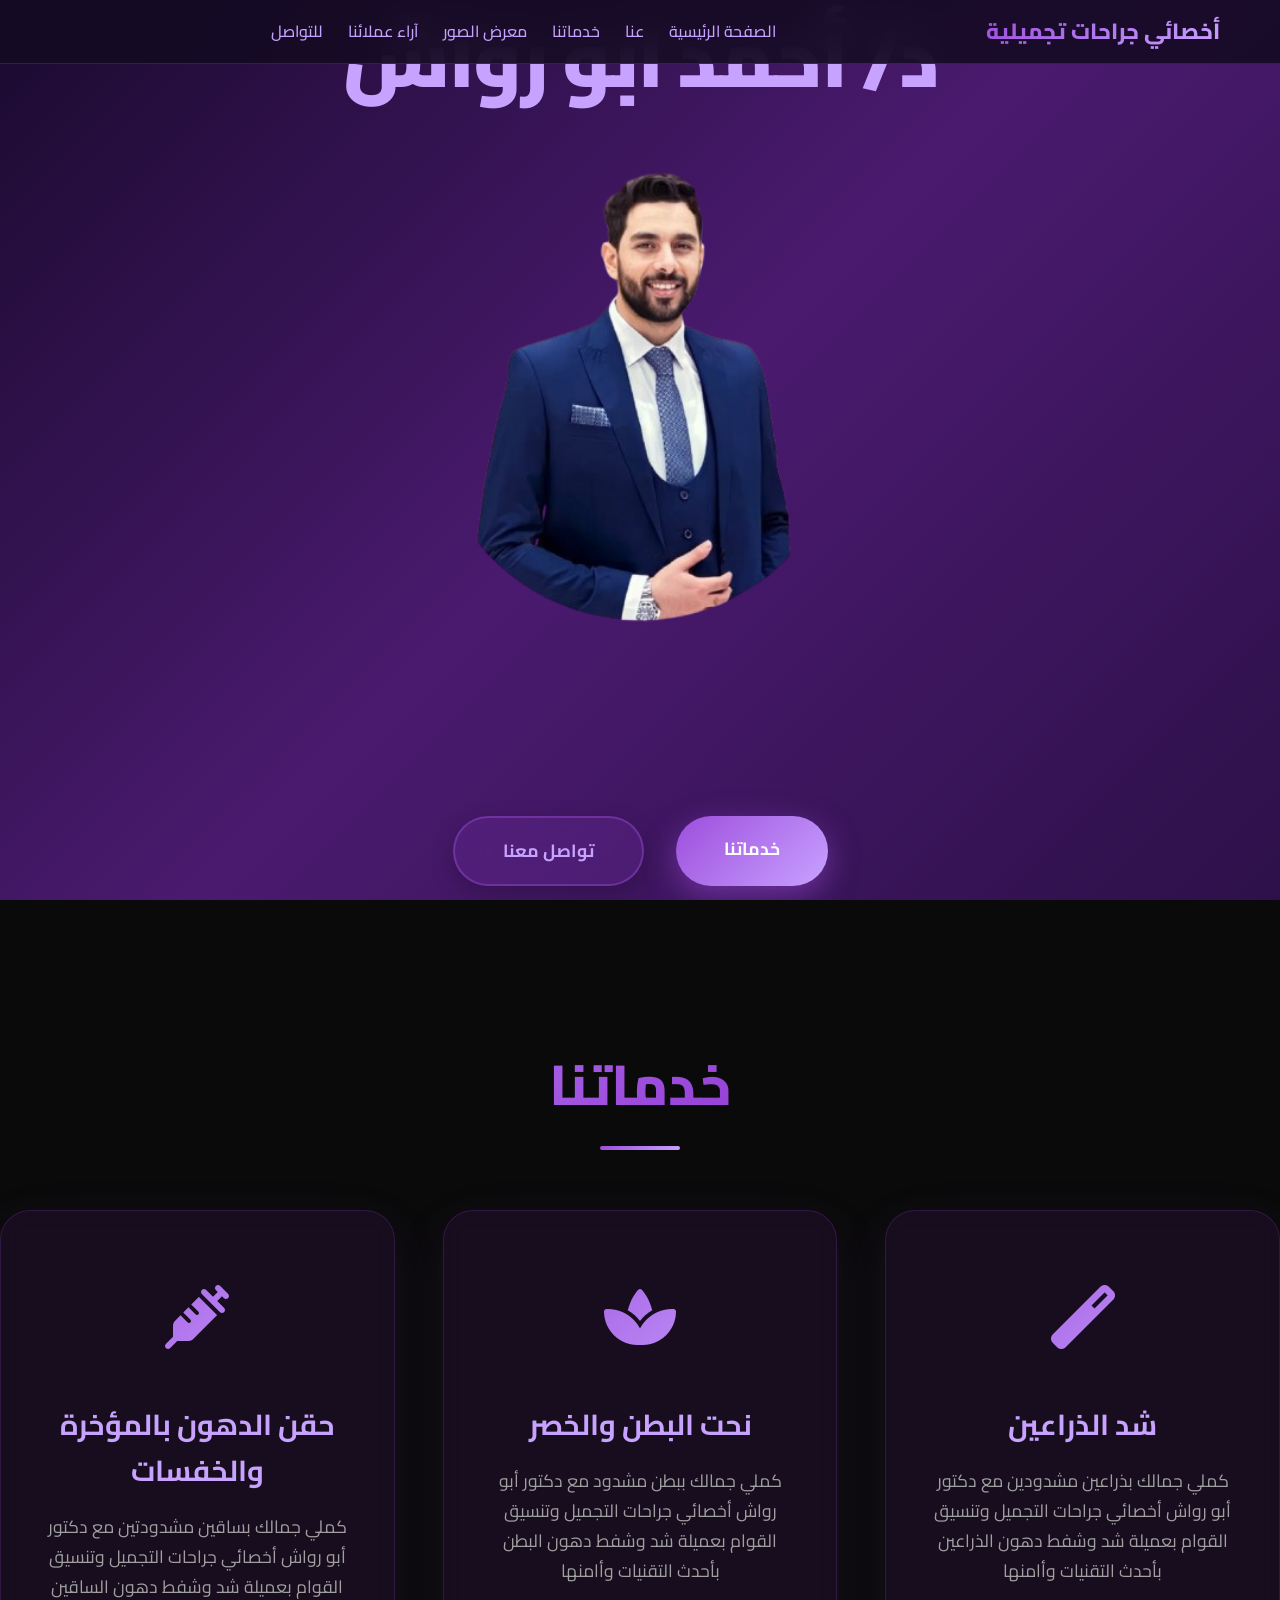
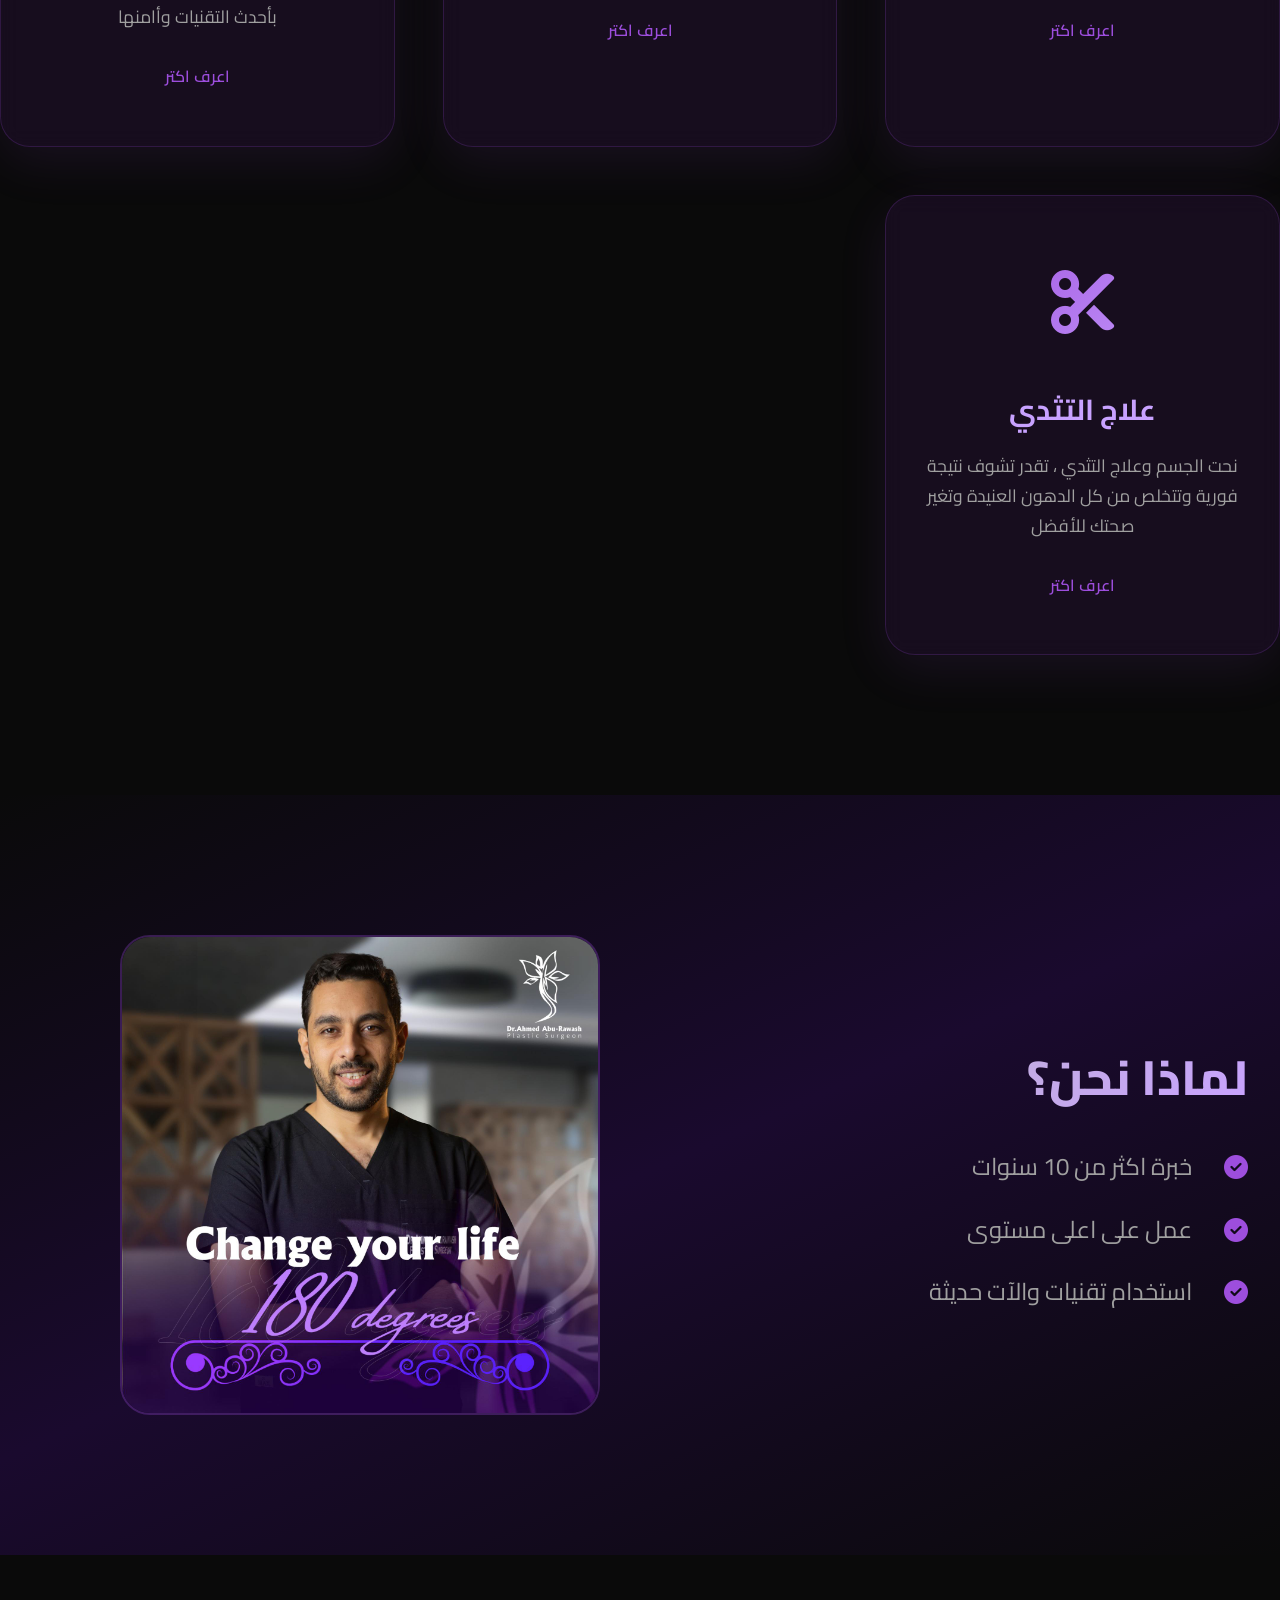
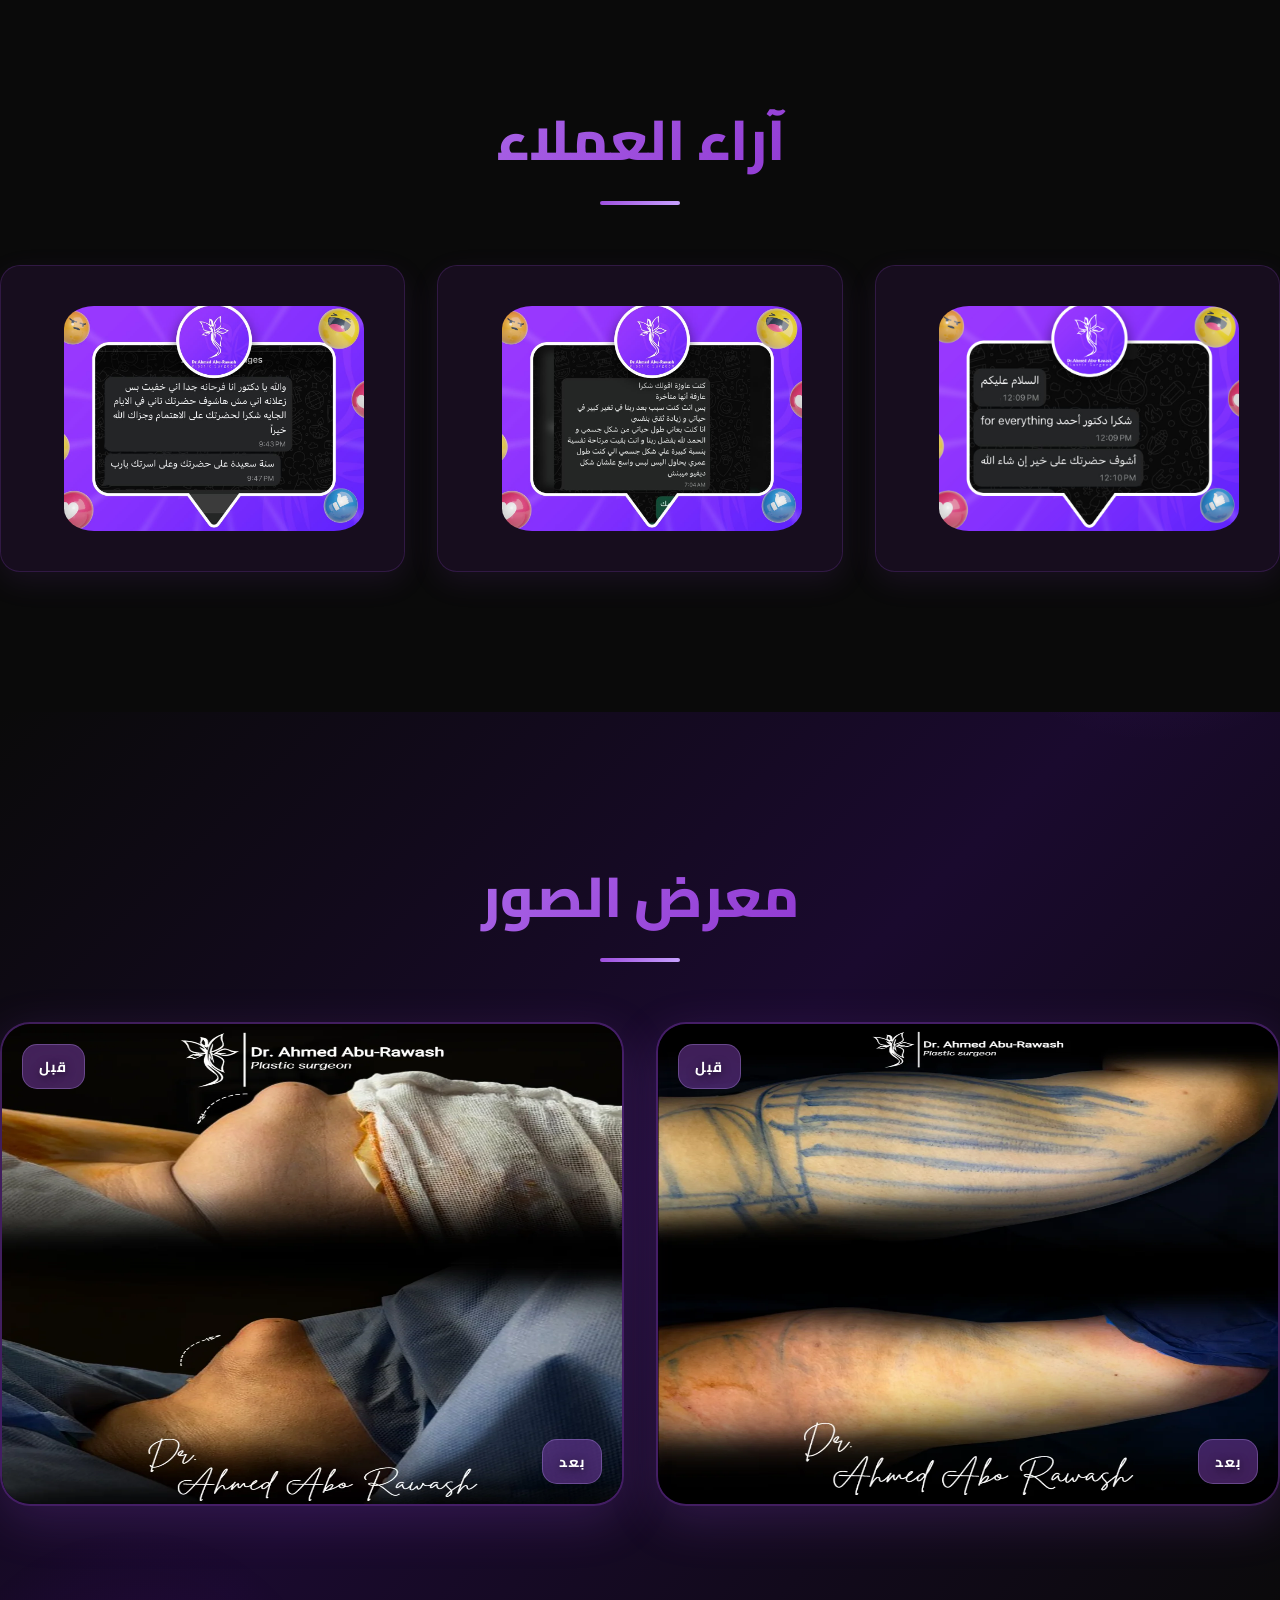
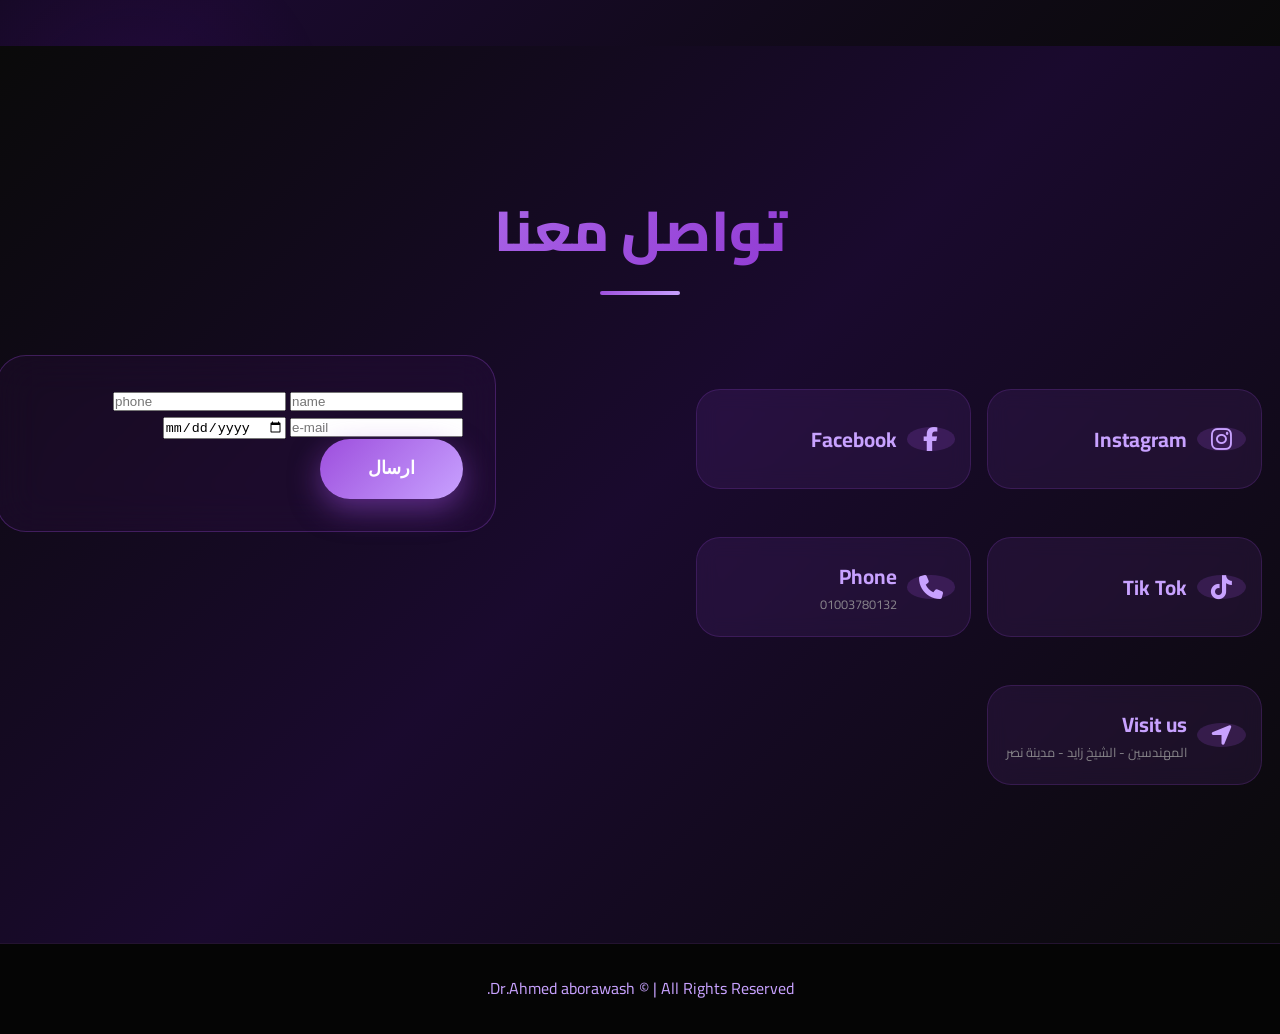
<file: index.html>
<!DOCTYPE html>
<html lang="en" dir="rtl">
<head>
    <meta charset="UTF-8">
    <meta name="viewport" content="width=device-width, initial-scale=1.0">
    <title>Dr.Ahmed aborawash | Clinic</title>
    <link rel="icon" href="favicon.ico" type="image/x-icon">
    <link rel="preconnect" href="https://fonts.googleapis.com">
    <link rel="preconnect" href="https://fonts.gstatic.com" crossorigin>
    <link href="https://fonts.googleapis.com/css2?family=Cairo:wght@300;400;600;700&display=swap" rel="stylesheet">
    <link rel="stylesheet" href="https://cdnjs.cloudflare.com/ajax/libs/font-awesome/6.4.0/css/all.min.css">
    <link rel="stylesheet" href="./style.css">
</head>
<body>

    <div id="loader" class="loader">
        <div class="loader-content">
            <div class="logo-spin">
                <img src="logo.png" alt="Logo" class="logo-img">
            </div>
            <p>Dr.Ahmed aborawash</p>
        </div>
    </div>

    <header id="header">
        <nav class="navbar" id="navbar">
  <div class="logo">أخصائي جراحات تجميلية</div>

  <ul class="nav-links" id="navLinks">
    <li><a href="#home">الصفحة الرئيسية</a></li>
    <li><a href="#about">عنا</a></li>
    <li><a href="#services">خدماتنا</a></li>
    <li><a href="#gallery">معرض الصور</a></li>
    <li><a href="#reviews">آراء عملائنا</a></li>
    <li><a href="#contact">للتواصل</a></li>
  </ul>

  <div class="actions">
    <div class="menu-toggle" id="menuToggle">☰</div>
  </div>
</nav>
    </header>

    <section id="home" class="hero">
        <div class="hero-bg"></div>
        <div class="hero-content">
            <div class="hero-text">
                <h1 class="hero-title">
                    <span class="name" data-text="doctor">د/ أحمد ابو رواش</span>
                </h1>
                <img src="banner.png" alt="doctor" class="banner-img">
                <p>أخصائي جراحات التجميل و تنسيق القوام ، ماجيستير جراحة التجميل - جامعة الازهر ، عضو الجمعية المصرية لجراحي التجميل (ESPRS)... certified plastic surgeon</p>
                <div class="hero-buttons">
                    <a href="#services" class="btn-primary">خدماتنا</a>
                    <a href="#contact" class="btn-secondary">تواصل معنا</a>
                </div>
            </div>
    </section>

    <section id="services" class="services">
        <div class="container">
            <h2 class="section-title">خدماتنا</h2>
            <div class="services-grid">
                <div class="service-card" data-aos="fade-up" data-aos-delay="100">
                    <div class="service-icon">
                        <i class="fas fa-magic"></i>
                    </div>
                    <h3>شد الذراعين</h3>
                    <p>كملي جمالك بذراعين مشدودين مع دكتور أبو رواش أخصائي جراحات التجميل وتنسيق القوام بعميلة شد وشفط دهون الذراعين بأحدث التقنيات وأامنها</p>
                    <a href="https://www.instagram.com/dr_ahmed_aborwash?igsh=MWZnNTU5bG1oaXlvdg%3D%3D" class="service-link">اعرف اكتر</a>
                </div>
                <div class="service-card" data-aos="fade-up" data-aos-delay="200">
                    <div class="service-icon">
                        <i class="fas fa-spa"></i>
                    </div>
                    <h3>نحت البطن والخصر</h3>
                    <p>كملي جمالك ببطن مشدود مع دكتور أبو رواش أخصائي جراحات التجميل وتنسيق القوام بعميلة شد وشفط دهون البطن بأحدث التقنيات وأامنها</p>
                    <a href="https://www.instagram.com/dr_ahmed_aborwash?igsh=MWZnNTU5bG1oaXlvdg%3D%3D" class="service-link">اعرف اكتر</a>
                </div>
                <div class="service-card" data-aos="fade-up" data-aos-delay="300">
                    <div class="service-icon">
                        <i class="fas fa-syringe"></i>
                    </div>
                    <h3>حقن الدهون بالمؤخرة والخفسات</h3>
                    <p>كملي جمالك بساقين مشدودتين مع دكتور أبو رواش أخصائي جراحات التجميل وتنسيق القوام بعميلة شد وشفط دهون الساقين بأحدث التقنيات وأامنها</p>
                    <a href="https://www.instagram.com/dr_ahmed_aborwash?igsh=MWZnNTU5bG1oaXlvdg%3D%3D" class="service-link">اعرف اكتر</a>
                </div>
                <div class="service-card" data-aos="fade-up" data-aos-delay="400">
                    <div class="service-icon">
                        <i class="fas fa-cut"></i>
                    </div>
                    <h3>علاج التثدي</h3>
                    <p>نحت الجسم وعلاج التثدي ، تقدر تشوف نتيجة فورية وتتخلص من كل الدهون العنيدة وتغير صحتك للأفضل</p>
                    <a href="https://www.instagram.com/dr_ahmed_aborwash?igsh=MWZnNTU5bG1oaXlvdg%3D%3D" class="service-link">اعرف اكتر</a>
                </div>
            </div>
        </div>
    </section>

    <section id="about" class="about">
        <div class="container">
            <div class="about-content">
                <div class="about-text" data-aos="fade-right">
                    <h2>لماذا نحن؟</h2>
                    <div class="features">
                        <div class="feature">
                            <i class="fas fa-check-circle"></i>
                            <span>خبرة اكثر من 10 سنوات</span>
                        </div>
                        <div class="feature">
                            <i class="fas fa-check-circle"></i>
                            <span>عمل على اعلى مستوى</span>
                        </div>
                        <div class="feature">
                            <i class="fas fa-check-circle"></i>
                            <span>استخدام تقنيات والآت حديثة</span>
                        </div>
                    </div>
                </div>
                <div class="about-image" data-aos="fade-left">
                    <div class="image-container">
                        <img src="doc.png" alt="doc" id="doc-img">
                        <div class="image-overlay"></div>
                    </div>
                </div>
            </div>
        </div>
    </section>

    <section id="reviews" class="reviews">
        <div class="container">
            <h2 class="section-title">آراء العملاء</h2>
            <div class="reviews-grid">
                <div class="review-card" data-aos="fade-up" data-aos-delay="100">
                    <img src="review1.png" alt="Client 1" class="review-avatar">
                </div>
                <div class="review-card" data-aos="fade-up" data-aos-delay="200">
                    <img src="review2.png" alt="Client 2" class="review-avatar">
                </div>
                <div class="review-card" data-aos="fade-up" data-aos-delay="300">
                    <img src="review3.png" alt="Client 3" class="review-avatar">
                </div>
            </div>
        </div>
    </section>


    <section id="gallery" class="gallery">
        <div class="container">
            <h2 class="section-title">معرض الصور</h2>
<div class="gallery-grid">
                <div class="gallery-item" data-aos="zoom-in" data-aos-delay="100">
                    <div class="before-after-item">
                        <div class="before-after-container">
                            <img src="before1.png" alt="Before" class="before-img">
                            <img src="after1.png" alt="After" class="after-img">
                        </div>
                        <div class="before-after-divider"></div>
                        <span class="before-after-label label-before">قبل</span>
                        <span class="before-after-label label-after">بعد</span>
                    </div>
                </div>
                <div class="gallery-item" data-aos="zoom-in" data-aos-delay="200">
                    <div class="before-after-item">
                        <div class="before-after-container">
                            <img src="before2.png" alt="Before" class="before-img">
                            <img src="after2.png" alt="After" class="after-img">
                        </div>
                        <div class="before-after-divider"></div>
                        <span class="before-after-label label-before">قبل</span>
                        <span class="before-after-label label-after">بعد</span>
                    </div>
                </div>
            </div>
        </div>
    </section>

    <section id="contact" class="contact">
        <div class="container">
            <h2 class="section-title">تواصل معنا</h2>
<div class="contact-content">

    <div class="contact-info" data-aos="fade-up">

<div class="contact-item">
                        <a href="https://www.instagram.com/dr_ahmed_aborwash?igsh=MWZnNTU5bG1oaXlvdg%3D%3D">
                           <i class="fa-brands fa-instagram"></i>
                            <div>
                                <h4>Instagram</h4>
                            </div>
                        </a>
                    </div>

                    <div class="contact-item">
                        <a href="https://www.facebook.com/ahmed.abu.rwash.2025/about">
                            <i class="fa-brands fa-facebook-f"></i>
                            <div>
                                <h4>Facebook</h4>
                            </div>
                        </a>
                    </div>

                    <div class="contact-item">
                        <a href="https://www.tiktok.com/@ahmed.abu.rwash?is_from_webapp=1&sender_device=pc">
                            <i class="fa-brands fa-tiktok"></i>
                            <div>
                                <h4>Tik Tok</h4>
                            </div>
                        </a>
                    </div>
                    
                    <div class="contact-item">
                        <a href="tel:01003780132">
                            <i class="fa-solid fa-phone"></i>
                            <div>
                                <h4>Phone</h4>
                                <p>01003780132</p>
                            </div>
                        </a>
                    </div>

                    <div class="contact-item">
                        <a href="">
                            <i class="fa-solid fa-location-arrow"></i>
                            <div>
                                <h4>Visit us</h4>
                                <p>المهندسين - الشيخ زايد - مدينة نصر</p>
                            </div>
                        </a>
                    </div>
                    </div> 

    <form class="contact-form" action="https://api.web3forms.com/submit" method="POST">
        <input type="hidden" name="access_key" value="73cf1df7-fb88-4289-86c2-0d6f5bc6ff9d">
        <input type="text" class="name" name="name" placeholder="name" pattern="[A-Za-zأ-ي\s]+" title="Please enter letters only" required>
        <input type="tel" class="phone" name="phone" placeholder="phone" pattern="[0-9]{10,}" title="Please enter a valid phone number" required>
        <input type="email" class="email" name="email" placeholder="e-mail" required>
        <input type="date" class="date" placeholder="موعد المعاينة">
        <button type="submit" class="btn-primary">ارسال</button>
    </form>

</div>
        </div>
    </section>

    <footer>
        <div class="footer">
            <p>Dr.Ahmed aborawash © | All Rights Reserved.</p>
        </div>
    </footer>

    <script src="https://unpkg.com/aos@2.3.1/dist/aos.js"></script>
    <link rel="stylesheet" href="https://unpkg.com/aos@2.3.1/dist/aos.css">
    <script src="./main.js"></script>
</body>
</html>
</file>
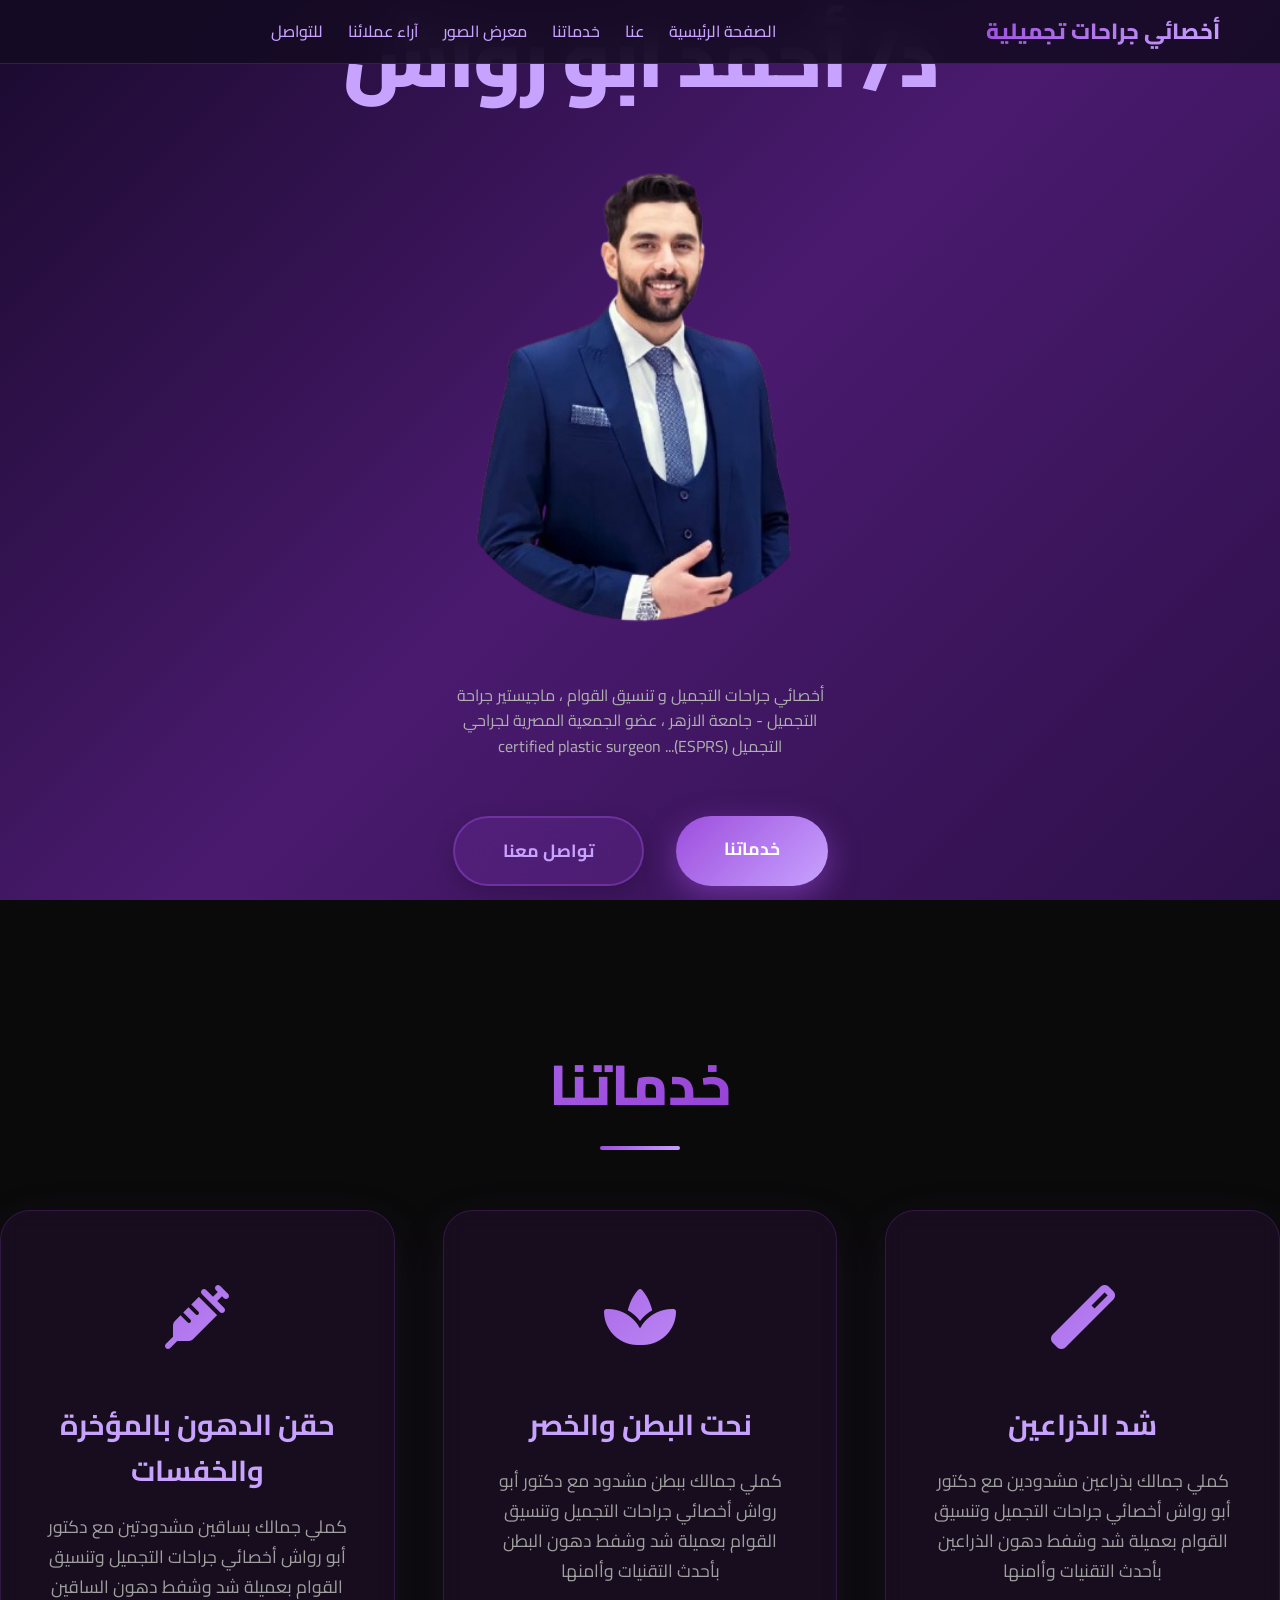
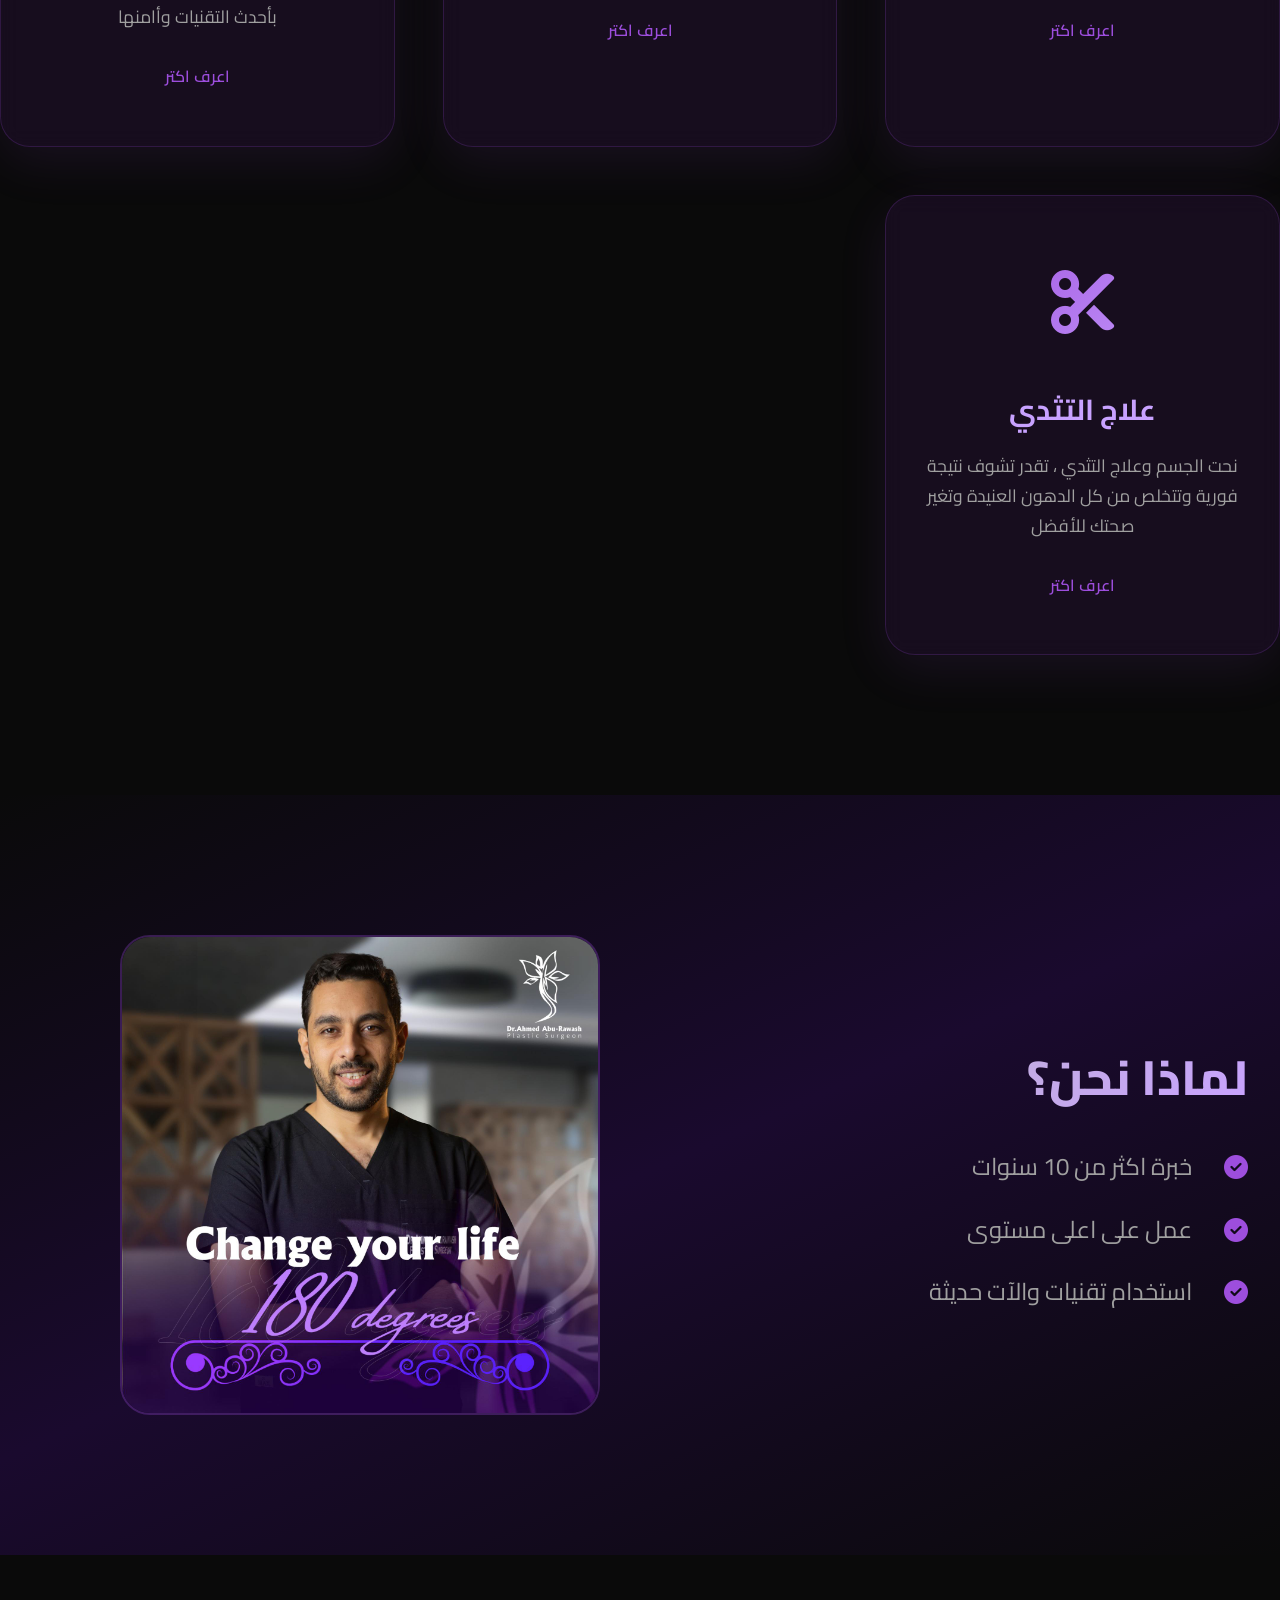
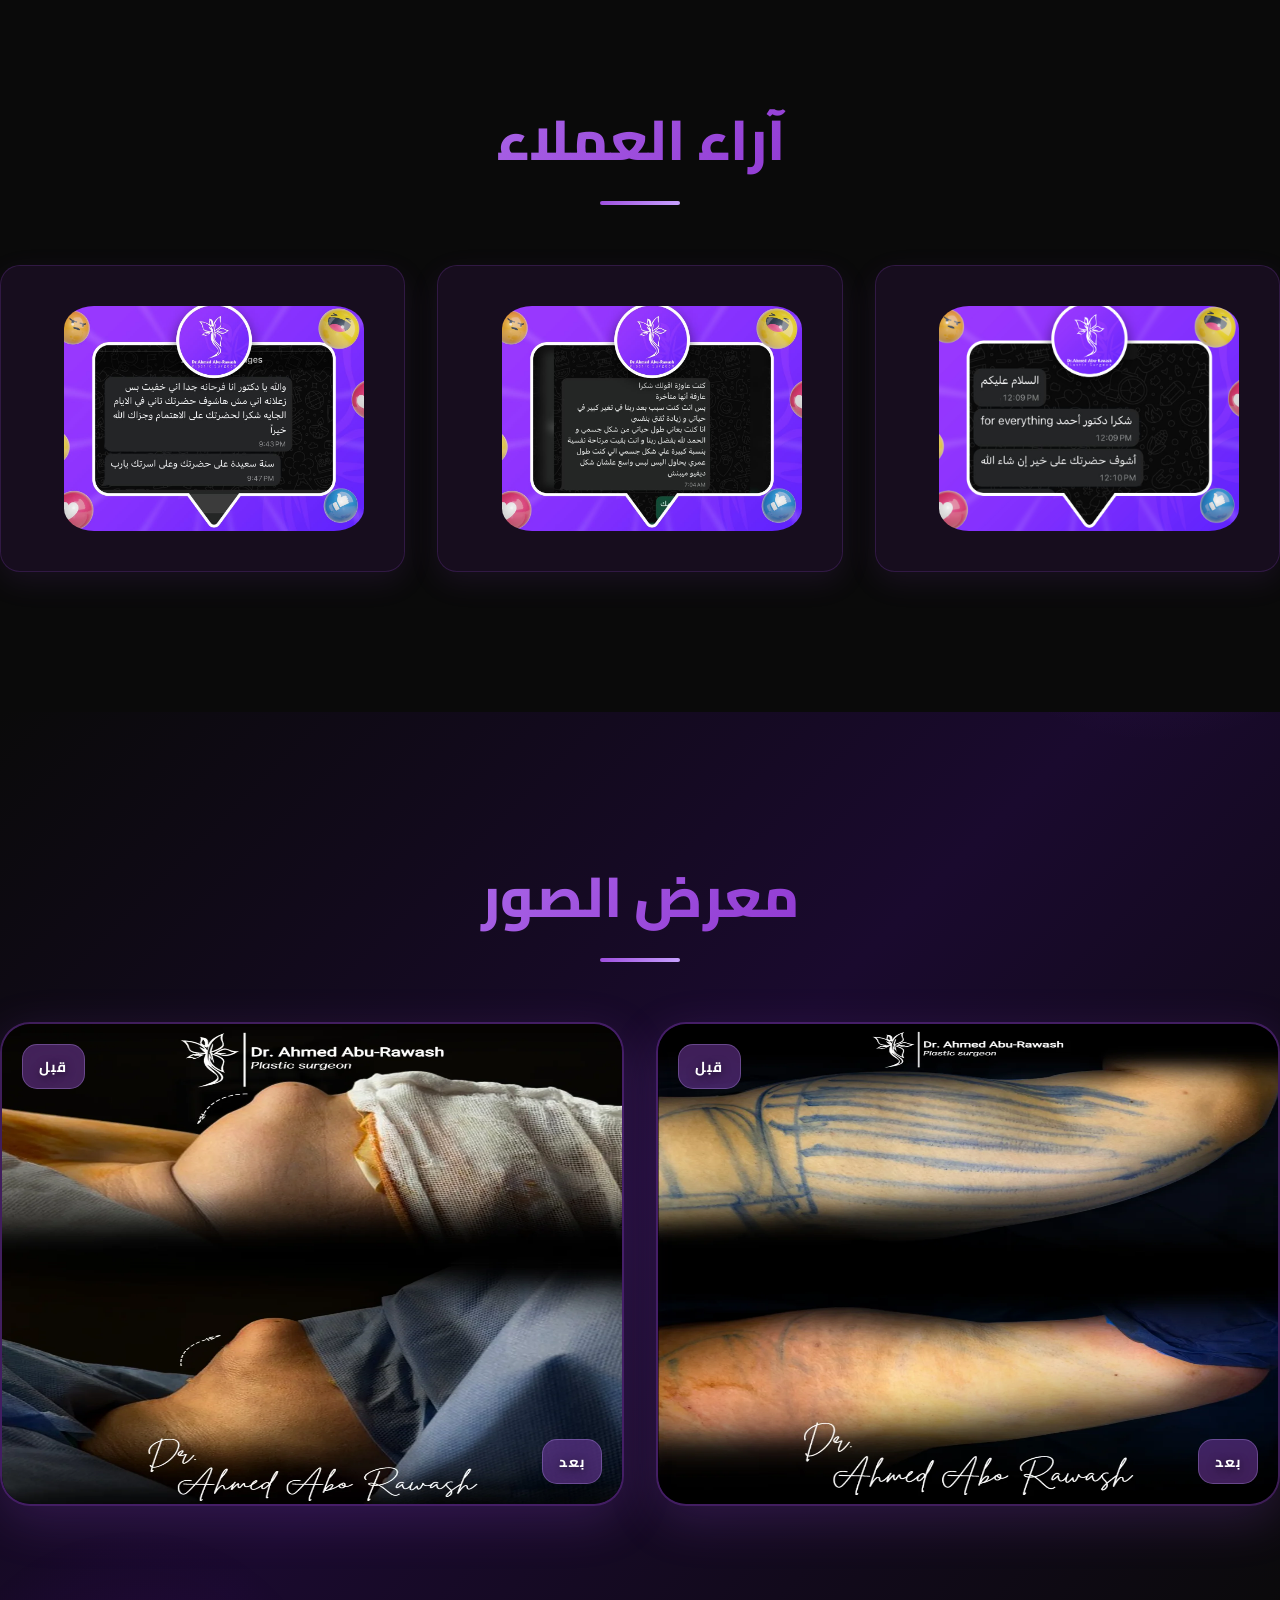
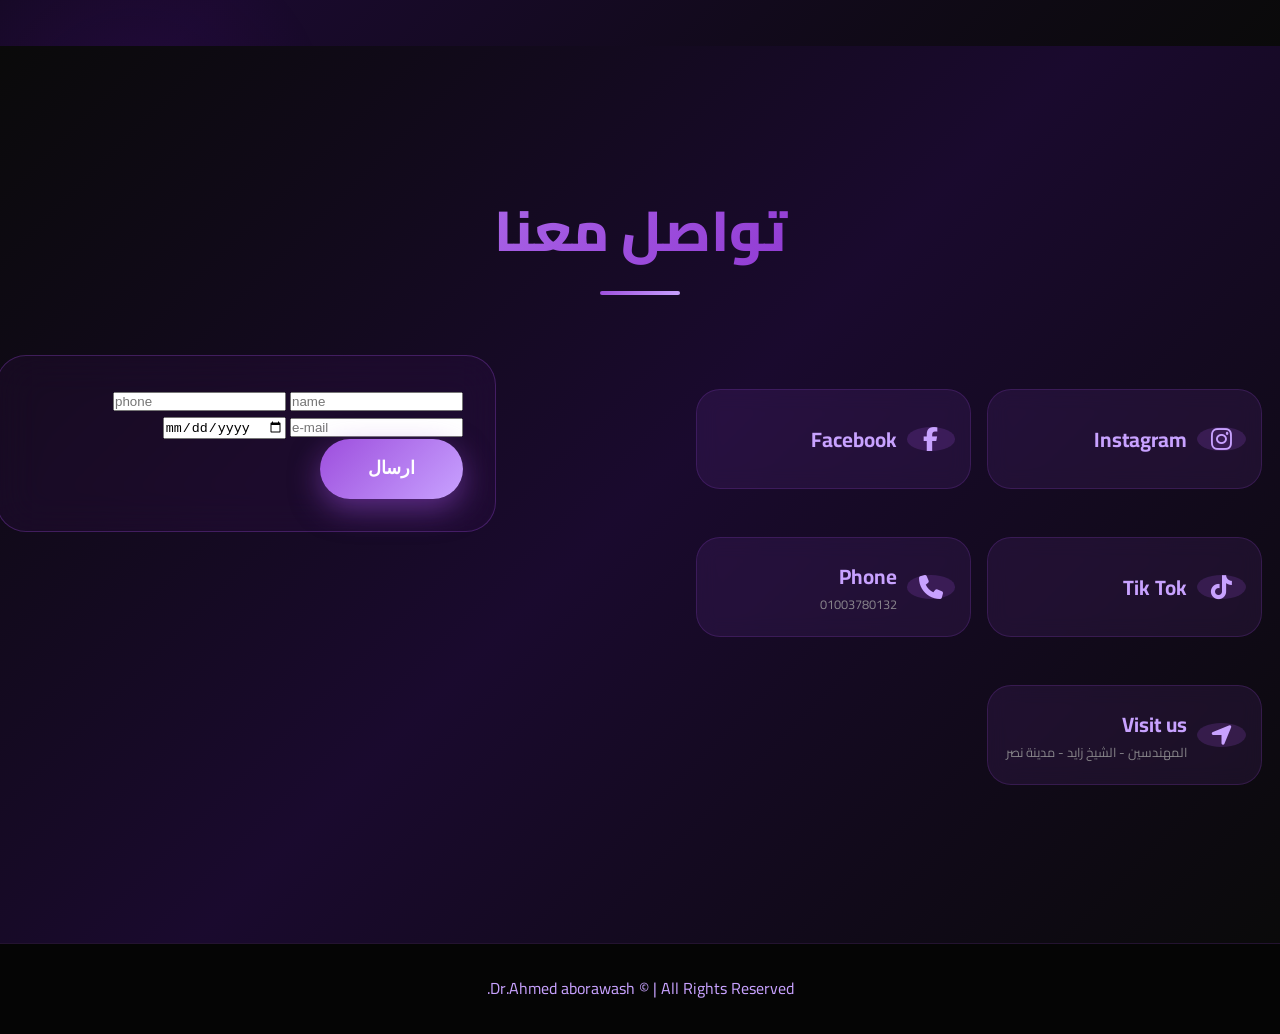
<file: html.html>
<!DOCTYPE html>
<html lang="en" dir="rtl">
<head>
    <meta charset="UTF-8">
    <meta name="viewport" content="width=device-width, initial-scale=1.0">
    <title>Dr.Ahmed aborawash | Clinic</title>
    <link rel="icon" href="favicon.ico" type="image/x-icon">
    <link rel="preconnect" href="https://fonts.googleapis.com">
    <link rel="preconnect" href="https://fonts.gstatic.com" crossorigin>
    <link href="https://fonts.googleapis.com/css2?family=Cairo:wght@300;400;600;700&display=swap" rel="stylesheet">
    <link rel="stylesheet" href="https://cdnjs.cloudflare.com/ajax/libs/font-awesome/6.4.0/css/all.min.css">
    <link rel="stylesheet" href="style.css">
</head>
<body>

    <div id="loader" class="loader">
        <div class="loader-content">
            <div class="logo-spin">
                <img src="logo.png" alt="Logo" class="logo-img">
            </div>
            <p>Dr.Ahmed aborawash</p>
        </div>
    </div>

    <header id="header">
        <nav class="navbar" id="navbar">
  <div class="logo">أخصائي جراحات تجميلية</div>

  <ul class="nav-links" id="navLinks">
    <li><a href="#home">الصفحة الرئيسية</a></li>
    <li><a href="#about">عنا</a></li>
    <li><a href="#services">خدماتنا</a></li>
    <li><a href="#gallery">معرض الصور</a></li>
    <li><a href="#reviews">آراء عملائنا</a></li>
    <li><a href="#contact">للتواصل</a></li>
  </ul>

  <div class="actions">
    <div class="menu-toggle" id="menuToggle">☰</div>
  </div>
</nav>
    </header>

    <section id="home" class="hero">
        <div class="hero-bg"></div>
        <div class="hero-content">
            <div class="hero-text">
                <h1 class="hero-title">
                    <span class="name" data-text="doctor">د/ أحمد ابو رواش</span>
                </h1>
                <img src="banner.png" alt="doctor" class="banner-img">
                <p>أخصائي جراحات التجميل و تنسيق القوام ، ماجيستير جراحة التجميل - جامعة الازهر ، عضو الجمعية المصرية لجراحي التجميل (ESPRS)... certified plastic surgeon</p>
                <div class="hero-buttons">
                    <a href="#services" class="btn-primary">خدماتنا</a>
                    <a href="#contact" class="btn-secondary">تواصل معنا</a>
                </div>
            </div>
    </section>

    <section id="services" class="services">
        <div class="container">
            <h2 class="section-title">خدماتنا</h2>
            <div class="services-grid">
                <div class="service-card" data-aos="fade-up" data-aos-delay="100">
                    <div class="service-icon">
                        <i class="fas fa-magic"></i>
                    </div>
                    <h3>شد الذراعين</h3>
                    <p>كملي جمالك بذراعين مشدودين مع دكتور أبو رواش أخصائي جراحات التجميل وتنسيق القوام بعميلة شد وشفط دهون الذراعين بأحدث التقنيات وأامنها</p>
                    <a href="https://www.instagram.com/dr_ahmed_aborwash?igsh=MWZnNTU5bG1oaXlvdg%3D%3D" class="service-link">اعرف اكتر</a>
                </div>
                <div class="service-card" data-aos="fade-up" data-aos-delay="200">
                    <div class="service-icon">
                        <i class="fas fa-spa"></i>
                    </div>
                    <h3>نحت البطن والخصر</h3>
                    <p>كملي جمالك ببطن مشدود مع دكتور أبو رواش أخصائي جراحات التجميل وتنسيق القوام بعميلة شد وشفط دهون البطن بأحدث التقنيات وأامنها</p>
                    <a href="https://www.instagram.com/dr_ahmed_aborwash?igsh=MWZnNTU5bG1oaXlvdg%3D%3D" class="service-link">اعرف اكتر</a>
                </div>
                <div class="service-card" data-aos="fade-up" data-aos-delay="300">
                    <div class="service-icon">
                        <i class="fas fa-syringe"></i>
                    </div>
                    <h3>حقن الدهون بالمؤخرة والخفسات</h3>
                    <p>كملي جمالك بساقين مشدودتين مع دكتور أبو رواش أخصائي جراحات التجميل وتنسيق القوام بعميلة شد وشفط دهون الساقين بأحدث التقنيات وأامنها</p>
                    <a href="https://www.instagram.com/dr_ahmed_aborwash?igsh=MWZnNTU5bG1oaXlvdg%3D%3D" class="service-link">اعرف اكتر</a>
                </div>
                <div class="service-card" data-aos="fade-up" data-aos-delay="400">
                    <div class="service-icon">
                        <i class="fas fa-cut"></i>
                    </div>
                    <h3>علاج التثدي</h3>
                    <p>نحت الجسم وعلاج التثدي ، تقدر تشوف نتيجة فورية وتتخلص من كل الدهون العنيدة وتغير صحتك للأفضل</p>
                    <a href="https://www.instagram.com/dr_ahmed_aborwash?igsh=MWZnNTU5bG1oaXlvdg%3D%3D" class="service-link">اعرف اكتر</a>
                </div>
            </div>
        </div>
    </section>

    <section id="about" class="about">
        <div class="container">
            <div class="about-content">
                <div class="about-text" data-aos="fade-right">
                    <h2>لماذا نحن؟</h2>
                    <div class="features">
                        <div class="feature">
                            <i class="fas fa-check-circle"></i>
                            <span>خبرة اكثر من 10 سنوات</span>
                        </div>
                        <div class="feature">
                            <i class="fas fa-check-circle"></i>
                            <span>عمل على اعلى مستوى</span>
                        </div>
                        <div class="feature">
                            <i class="fas fa-check-circle"></i>
                            <span>استخدام تقنيات والآت حديثة</span>
                        </div>
                    </div>
                </div>
                <div class="about-image" data-aos="fade-left">
                    <div class="image-container">
                        <img src="doc.png" alt="doc" id="doc-img">
                        <div class="image-overlay"></div>
                    </div>
                </div>
            </div>
        </div>
    </section>

    <section id="reviews" class="reviews">
        <div class="container">
            <h2 class="section-title">آراء العملاء</h2>
            <div class="reviews-grid">
                <div class="review-card" data-aos="fade-up" data-aos-delay="100">
                    <img src="review1.png" alt="Client 1" class="review-avatar">
                </div>
                <div class="review-card" data-aos="fade-up" data-aos-delay="200">
                    <img src="review2.png" alt="Client 2" class="review-avatar">
                </div>
                <div class="review-card" data-aos="fade-up" data-aos-delay="300">
                    <img src="review3.png" alt="Client 3" class="review-avatar">
                </div>
            </div>
        </div>
    </section>


    <section id="gallery" class="gallery">
        <div class="container">
            <h2 class="section-title">معرض الصور</h2>
<div class="gallery-grid">
                <div class="gallery-item" data-aos="zoom-in" data-aos-delay="100">
                    <div class="before-after-item">
                        <div class="before-after-container">
                            <img src="before1.png" alt="Before" class="before-img">
                            <img src="after1.png" alt="After" class="after-img">
                        </div>
                        <div class="before-after-divider"></div>
                        <span class="before-after-label label-before">قبل</span>
                        <span class="before-after-label label-after">بعد</span>
                    </div>
                </div>
                <div class="gallery-item" data-aos="zoom-in" data-aos-delay="200">
                    <div class="before-after-item">
                        <div class="before-after-container">
                            <img src="before2.png" alt="Before" class="before-img">
                            <img src="after2.png" alt="After" class="after-img">
                        </div>
                        <div class="before-after-divider"></div>
                        <span class="before-after-label label-before">قبل</span>
                        <span class="before-after-label label-after">بعد</span>
                    </div>
                </div>
            </div>
        </div>
    </section>

    <section id="contact" class="contact">
        <div class="container">
            <h2 class="section-title">تواصل معنا</h2>
<div class="contact-content">

    <div class="contact-info" data-aos="fade-up">

<div class="contact-item">
                        <a href="https://www.instagram.com/dr_ahmed_aborwash?igsh=MWZnNTU5bG1oaXlvdg%3D%3D">
                           <i class="fa-brands fa-instagram"></i>
                            <div>
                                <h4>Instagram</h4>
                            </div>
                        </a>
                    </div>

                    <div class="contact-item">
                        <a href="https://www.facebook.com/ahmed.abu.rwash.2025/about">
                            <i class="fa-brands fa-facebook-f"></i>
                            <div>
                                <h4>Facebook</h4>
                            </div>
                        </a>
                    </div>

                    <div class="contact-item">
                        <a href="https://www.tiktok.com/@ahmed.abu.rwash?is_from_webapp=1&sender_device=pc">
                            <i class="fa-brands fa-tiktok"></i>
                            <div>
                                <h4>Tik Tok</h4>
                            </div>
                        </a>
                    </div>
                    
                    <div class="contact-item">
                        <a href="tel:01003780132">
                            <i class="fa-solid fa-phone"></i>
                            <div>
                                <h4>Phone</h4>
                                <p>01003780132</p>
                            </div>
                        </a>
                    </div>

                    <div class="contact-item">
                        <a href="">
                            <i class="fa-solid fa-location-arrow"></i>
                            <div>
                                <h4>Visit us</h4>
                                <p>المهندسين - الشيخ زايد - مدينة نصر</p>
                            </div>
                        </a>
                    </div>
                    </div> 

    <form class="contact-form" action="https://api.web3forms.com/submit" method="POST">
        <input type="hidden" name="access_key" value="73cf1df7-fb88-4289-86c2-0d6f5bc6ff9d">
        <input type="text" class="name" name="name" placeholder="name" pattern="[A-Za-zأ-ي\s]+" title="Please enter letters only" required>
        <input type="tel" class="phone" name="phone" placeholder="phone" pattern="[0-9]{10,}" title="Please enter a valid phone number" required>
        <input type="email" class="email" name="email" placeholder="e-mail" required>
        <input type="date" class="date" placeholder="موعد المعاينة">
        <button type="submit" class="btn-primary">ارسال</button>
    </form>

</div>
        </div>
    </section>

    <footer>
        <div class="footer">
            <p>Dr.Ahmed aborawash © | All Rights Reserved.</p>
        </div>
    </footer>

    <script src="https://unpkg.com/aos@2.3.1/dist/aos.js"></script>
    <link rel="stylesheet" href="https://unpkg.com/aos@2.3.1/dist/aos.css">
    <script src="main.js"></script>
</body>
</html>
</file>
<file: style.css>
* {
    margin: 0;
    padding: 0;
    box-sizing: border-box;
}

img {
    max-width: 100%;
    height: auto;
    display: block;
}

body {
    font-family: 'Cairo', sans-serif;
    line-height: 1.6;
    color: #e0e0e0;
    overflow-x: hidden;
    background: #0a0a0a;
}

.loader {
    position: fixed;
    top: 0;
    left: 0;
    width: 100%;
    height: 100%;
    background: linear-gradient(135deg, #4a1a6f, #1a0a2e, #6a2d9e);
    display: flex;
    align-items: center;
    justify-content: center;
    z-index: 9999;
    transition: all 0.5s ease-out;
}

.loader.hidden {
    opacity: 0;
    visibility: hidden;
}

.loader-content {
    text-align: center;
    animation: bounceIn 1s ease-out;
}

.logo-spin {
    font-size: 5rem;
    color: #c8a2ff;
    margin-bottom: 1.5rem;
}

.logo-img {
    width: 120px;
    height: 120px;
    border-radius: 47%;
    margin-bottom: -2rem;
}

.logo-spin i {
    display: block;
    text-shadow: 0 0 20px rgba(200,162,255,0.8);
}

.loader-content p {
    font-size: 1.5rem;
    font-weight: 700;
    color: #c8a2ff;
    text-shadow: 0 2px 10px rgba(0,0,0,0.3);
}

@keyframes bounceIn {
    0% {
        opacity: 0;
        transform: scale(0.3);
    }
    50% {
        opacity: 1;
        transform: scale(1.05);
    }
    70% {
        transform: scale(0.9);
    }
    100% {
        opacity: 1;
        transform: scale(1);
    }
}

#header {
    position: fixed;
    top: 0;
    width: 100%;
    z-index: 1000;
    background: rgba(20, 10, 35, 0.9);
    backdrop-filter: blur(18px);
    -webkit-backdrop-filter: blur(18px);
    border-bottom: 1px solid rgba(200,162,255,0.15);
    transition: 0.3s ease;
}

.navbar {
    max-width: 1200px;
    color: #c8a2ff;
    margin: auto;
    padding: 14px 20px;
    display: flex;
    justify-content: space-between;
    align-items: center;
}

@media (max-width: 768px) {
    .navbar {
        padding: 14px 1rem;
    }
}

.logo {
    font-size: 22px;
    font-weight: 800;
    background: linear-gradient(135deg, #9d4edd, #c8a2ff);
    background-clip: text;
    -webkit-background-clip: text;
    -webkit-text-fill-color: transparent;
}

.nav-links {
    display: flex;
    color: #c8a2ff;
    border-radius: 50px;
    gap: 25px;
    list-style: none;
    animation: forwards;    
}

.nav-links a {
    text-decoration: none;
    color: #c8a2ff;
    font-weight: 500;
    position: relative;
}

.nav-links a::after {
    content: "";
    position: absolute;
    bottom: -5px;
    right: 0;
    width: 0;
    height: 2px;
    background: #9d4edd;
    transition: 0.3s;
}

.nav-links a:hover::after {
    width: 100%;
}

.nav-links a:hover {
    color: #9d4edd;
}

.banner-img {
    width: 100%;
    max-width: 100%;
    position: relative;
    margin: 1rem auto 0;
    display: block;
}

.book-btn:hover {
    transform: translateY(-2px);
}

.menu-toggle {
    display: none;
    font-size: 26px;
    cursor: pointer;
    color: #c8a2ff;
}

.menu-toggle::after {
  animation: both;
}

@media (max-width: 768px) {
    .nav-links {
        position: absolute;
        top: 70px;
        right: 0;
        width: 100%;
        background: #0a0a0a;
        flex-direction: column;
        padding: 20px;
        display: none;
    }

    .nav-links.active {
        display: flex;
    }

    .menu-toggle {
        display: contents;
        color: #c8a2ff;
    }

    .book-btn {
        display: none;
    }
}

/* Mobile Menu */
.mobile-menu {
    display: none;
    flex-direction: column;
    cursor: pointer;
    gap: 4px;
}

.mobile-menu span {
    width: 28px;
    height: 3px;
    background: linear-gradient(135deg, #9d4edd, #c8a2ff);
    border-radius: 2px;
    transition: all 0.3s ease;
}

.mobile-menu.active span:nth-child(1) {
    transform: rotate(-45deg) translate(6px, 6px);
}

.mobile-menu.active span:nth-child(2) {
    opacity: 0;
}

.mobile-menu.active span:nth-child(3) {
    transform: rotate(45deg) translate(7px, -5px);
}

.hero {
    min-height: 100vh;
    position: relative;
    display: flex;
    align-items: center;
    justify-content: center;
    text-align: center;
    color: white;
    overflow: hidden;
}

.hero-bg {
    position: absolute;
    top: 0;
    left: 0;
    width: 100%;
    height: 100%;
    background: linear-gradient(135deg, 
        #1a0a2e 0%, 
        #4a1a6f 50%, 
        #2d1049 100%);
}

@keyframes gradientShift {
    0%, 100% { 
        background-position: 0% 50%; 
        filter: hue-rotate(0deg);
    }
    50% { 
        background-position: 100% 50%; 
        filter: hue-rotate(180deg);
    }
}

.hero-content {
    position: relative;
    z-index: 2;
    max-width: 900px;
    padding: 0 2rem;
}

.hero-title {
    font-size: 5rem;
    font-weight: 900;
    margin-bottom: 2rem;
    line-height: 1.1;
    letter-spacing: -2px;
    color: #c8a2ff;
}

.char {
    display: inline-block;
    opacity: 0;
    transform: translateY(60px) scale(0.8);
}

.hero p {
    font-size: 1rem;
    margin-bottom: 3.5rem;
    max-width: 400px;
    margin-left: auto;
    margin-right: auto;
    opacity: 0;
    transform: translateY(40px);
    color: #b0b0b0;
}

.hero-buttons {
    display: flex;
    gap: 2rem;
    justify-content: center;
    flex-wrap: wrap;
}

.btn-primary, .btn-secondary {
    padding: 1.2rem 3rem;
    border-radius: 60px;
    text-decoration: none;
    font-weight: 700;
    font-size: 1.1rem;
    transition: all 0.4s cubic-bezier(0.175, 0.885, 0.32, 1.275);
    border: none;
    cursor: pointer;
    position: relative;
    overflow: hidden;
}

.btn-primary {
    background: linear-gradient(135deg, #9d4edd, #c8a2ff);
    color: white;
    box-shadow: 0 10px 30px rgba(157,78,221,0.5);
}

.btn-secondary {
    background: rgba(157,78,221,0.15);
    color: #c8a2ff;
    backdrop-filter: blur(20px);
    border: 2px solid rgba(157,78,221,0.4);
    box-shadow: 0 8px 25px rgba(0,0,0,0.2);
}

.btn-primary:hover, .btn-secondary:hover {
    transform: translateY(-8px) scale(1.05);
    box-shadow: 0 20px 50px rgba(0,0,0,0.3);
}

.btn-primary:active, .btn-secondary:active {
    transform: translateY(-4px);
}

.footer {
max-width: 1000px;
margin: 0 auto;
padding: 0 4rem;
}

.section-title {
    font-size: 3.5rem;
    font-weight: 800;
    text-align: center;
    margin-bottom: 5rem;
    background: linear-gradient(135deg, #c8a2ff, #9d4edd, #7209b7);
    background-clip: text;
    -webkit-background-clip: text;
    -webkit-text-fill-color: transparent;
    position: relative;
}

.section-title::after {
    content: '';
    position: absolute;
    bottom: -20px;
    left: 50%;
    transform: translateX(-50%);
    width: 80px;
    height: 4px;
    background: linear-gradient(135deg, #9d4edd, #c8a2ff);
    border-radius: 2px;
}

.services {
    padding: 140px 0;
    background: #0a0a0a;
}

.services-grid {
    display: grid;
    -ms-grid-column-align: center;
    grid-template-columns: repeat(auto-fit, minmax(320px, 1fr));
    gap: 3rem;
}

.service-card {
    background: rgba(74, 26, 111, 0.2);
    backdrop-filter: blur(10px);
    padding: 3.5rem 2.5rem;
    border-radius: 30px;
    text-align: center;
    box-shadow: 0 15px 50px rgba(157,78,221,0.1);
    transition: all 0.5s cubic-bezier(0.175, 0.885, 0.32, 1.275);
    position: relative;
    overflow: hidden;
    border: 1px solid rgba(157,78,221,0.2);
}

.service-card::before {
    content: '';
    position: absolute;
    top: 0;
    right: -100%;
    width: 100%;
    height: 100%;
    background: linear-gradient(135deg, rgba(157,78,221,0.1), rgba(114, 9, 183,0.1));
    transition: right 0.6s ease;
    z-index: 0;
}

.service-card:hover::before {
    right: 0;
}

.service-card:hover {
    transform: translateY(-20px) scale(1.03);
    box-shadow: 0 30px 80px rgba(157,78,221,0.25);
    border-color: rgba(157,78,221,0.4);
}

.service-icon {
    font-size: 4rem;
    background: linear-gradient(135deg, #9d4edd, #c8a2ff);
    background-clip: text;
    -webkit-background-clip: text;
    -webkit-text-fill-color: transparent;
    margin-bottom: 2rem;
    position: relative;
    z-index: 2;
}

.service-card h3 {
    font-size: 1.8rem;
    font-weight: 700;
    margin-bottom: 1.2rem;
    color: #c8a2ff;
    position: relative;
    z-index: 2;
}

.service-card p {
    color: #a0a0a0;
    font-size: 1.1rem;
    line-height: 1.7;
    position: relative;
    z-index: 2;
    margin-bottom: 2rem;
}

.service-link {
    display: inline-block;
    color: #9d4edd;
    font-weight: 600;
    text-decoration: none;
    position: relative;
    z-index: 2;
    transition: all 0.3s ease;
}

.service-link:hover {
    color: #c8a2ff;
    transform: translateX(-5px);
}

.reviews {
    padding: 140px 0;
    background: #0a0a0a;
}

.reviews-container {
    max-width: 1200px;
    margin: 0 auto;
    padding: 0 2rem;
}

.reviews-grid {
    display: grid;
    grid-template-columns: repeat(auto-fit, minmax(300px, 1fr));
    gap: 2rem;
}

.review-card {
    background: rgba(74, 26, 111, 0.2);
    padding: 2.5rem;
    border-radius: 20px;
    box-shadow: 0 10px 30px rgba(157,78,221,0.1);
    transition: all 0.4s ease;
    position: relative;
    border: 1px solid rgba(157,78,221,0.2);
}

.review-card:hover {
    transform: translateY(-10px);
    box-shadow: 0 20px 50px rgba(157,78,221,0.2);
    border-color: rgba(157,78,221,0.4);
}

.review-stars {
    color: #c8a2ff;
    font-size: 1.2rem;
    margin-bottom: 1rem;
    letter-spacing: 3px;
}

.review-text {
    color: #a0a0a0;
    font-size: 1rem;
    line-height: 1.8;
    margin-bottom: 1.5rem;
}

.reviewer-info {
    display: flex;
    align-items: center;
    gap: 1rem;
}

.review-avatar {
    width: 100%;
    max-width: 300px;
    height: auto;
    aspect-ratio: 4/3;
    object-fit: cover;
    border-radius: 10%;
    background: linear-gradient(135deg, #9d4edd, #c8a2ff);
    margin-right: 0;
    color: white;
    font-weight: 700;
}

.reviewer-details h4 {
    margin: 0;
    color: #c8a2ff;
    font-size: 1rem;
    font-weight: 700;
}

.reviewer-details p {
    margin: 0.2rem 0 0 0;
    color: #707070;
    font-size: 0.9rem;
}

@media (max-width: 768px) {
    .reviews {
        padding: 80px 0;
    }

    .reviews-grid {
        grid-template-columns: 1fr;
    }
}

.gallery {
    padding: 140px 0;
    background: linear-gradient(135deg, #0a0a0a, #1a0a2e, #0a0a0a);
    position: relative;
    overflow: hidden;
}

.gallery::before {
    content: '';
    position: absolute;
    top: -50%;
    right: -10%;
    width: 500px;
    height: 500px;
    background: radial-gradient(circle, rgba(157,78,221,0.15) 0%, transparent 70%);
    border-radius: 50%;
    animation: float 6s ease-in-out infinite;
}

.gallery::after {
    content: '';
    position: absolute;
    bottom: -30%;
    left: -5%;
    width: 400px;
    height: 400px;
    background: radial-gradient(circle, rgba(114,9,183,0.1) 0%, transparent 70%);
    border-radius: 50%;
    animation: float 8s ease-in-out infinite reverse;
}

@keyframes float {
    0%, 100% { transform: translateY(0px); }
    50% { transform: translateY(30px); }
}

@keyframes borderPulse {
    0%, 100% { box-shadow: 0 35px 80px rgba(157,78,221,0.4), 0 0 40px rgba(157,78,221,0.3); border-color: #9d4edd; }
    50% { box-shadow: 0 35px 80px rgba(157,78,221,0.6), 0 0 60px rgba(157,78,221,0.5); border-color: #c8a2ff; }
}

.gallery-container {
    max-width: 1200px;
    margin: 0 auto;
    padding: 0 2rem;
    position: relative;
    z-index: 1;
}

.gallery-grid {
display: grid;
grid-template-columns: repeat(2, 1fr);
gap: 2rem;
margin-top: 3rem;
}

.gallery-item {
    position: relative;
    border-radius: 30px;
    overflow: hidden;
    box-shadow: 0 15px 50px rgba(157,78,221,0.2);
    transition: all 0.6s cubic-bezier(0.34, 1.56, 0.64, 1);
    border: 2px solid rgba(157,78,221,0.3);
    background: rgba(74, 26, 111, 0.15);
    backdrop-filter: blur(10px);
    perspective: 1200px;
    transform-style: preserve-3d;
}

.gallery-item::before {
    content: '';
    position: absolute;
    top: 0;
    left: 0;
    right: 0;
    bottom: 0;
    background: linear-gradient(135deg, rgba(200,162,255,0.15), transparent);
    opacity: 0;
    transition: opacity 0.5s ease;
    z-index: 2;
}

.gallery-item:hover::before {
    opacity: 1;
}

.gallery-item:hover {
    box-shadow: 0 35px 80px rgba(157,78,221,0.4), 0 0 40px rgba(157,78,221,0.3);
    border-color: #9d4edd;
    animation: borderPulse 2s infinite;
}

.before-after-item {
position: relative;
width: 100%;
overflow: hidden;
background: #1a0a2e;
border-radius: 28px;
}

.before-img {
width: 100%;
height: 240px;
object-fit: fill;
    object-position: center;
    display: flex;
    transition: transform 0.6s ease;
}

.gallery-item:hover .before-img {
    transform: scale(1.08);
    filter: grayscale(30%) opacity(0.7);
}

.after-img {
    position: relative;
    width: 100%;
height: 240px;
object-fit: fill;
    object-position: center;
    display: flex;
    transition: transform 0.6s ease;
}

.gallery-item:hover .after-img {
    transform: scale(1.08);
    filter: brightness(1.1) sepia(20%);
}

.before-after-divider {
    position: absolute;
    left: 0;
    right: 0;
    height: 4px;
    width: 100%;
    background: linear-gradient(90deg, transparent, #c8a2ff, transparent);
    opacity: 0;
    transition: opacity 0.5s ease;
    z-index: 3;
    box-shadow: 0 0 20px rgba(200,162,255,0.6);
}

.gallery-item:hover .before-after-divider {
    opacity: 1;
    animation: dividerSlide 1.5s ease-in-out;
}

.before-after-label {
    position: absolute;
    font-weight: 700;
    font-size: 0.9rem;
    color: #fff;
    text-shadow: 0 2px 8px rgba(0, 0, 0, 0.6);
    z-index: 4;
    padding: 10px 16px;
    background: rgba(157,78,221,0.4);
    backdrop-filter: blur(12px);
    border-radius: 15px;
    letter-spacing: 1.2px;
    border: 1px solid rgba(200,162,255,0.3);
    transition: all 0.4s ease;
}

.label-before {
    top: 20px;
    left: 20px;
}

.label-after {
    bottom: 20px;
    right: 20px;
}

.gallery-item:hover .before-after-label {
    background: rgba(157,78,221,0.6);
    border-color: rgba(200,162,255,0.6);
}

@media (max-width: 1024px) {
    .gallery-grid {
        grid-template-columns: repeat(2, 1fr);
        gap: 1.5rem;
    }
}

@media (max-width: 768px) {
    .gallery {
        padding: 80px 0;
    }

    .gallery-grid {
        grid-template-columns: 1fr;
        gap: 2rem;
        max-width: 500px;
        margin: 0 auto;
    }

    .gallery-container {
        padding: 0 1rem;
    }

    .before-img, .after-img {
        object-fit: cover;
        height: 200px;
    }

    .before-after-label {
        font-size: 0.8rem;
        padding: 8px 12px;
    }
}

/* ============================================ */
/* ABOUT SECTION */
/* ============================================ */
.about {
    padding: 140px 0;
    background: linear-gradient(156deg, #0a0a0a, #1a0a2e, #0a0a0a);
}

.about-content {
    display: grid;
    grid-template-columns: 1fr 1fr;
    gap: 5rem;
    align-items: center;
}

.about-text h2 {
    font-size: 3rem;
    list-style: circle;
    font-weight: 800;
    margin-right: 2rem;
    right: -5rem;
    margin-left: -2rem;
    left: 5rem;
    margin-bottom: 2rem;
    background: linear-gradient(135deg, #bbb9bd, #c8a2ff);
    background-clip: text;
    -webkit-background-clip: text;
    -webkit-text-fill-color: transparent;
}

.about-text p {
    font-size: 1.3rem;
    color: #a0a0a0;
    line-height: 1.8;
    margin-bottom: 3rem;
}

.features {
    display: flex;
    flex-direction: column;
    gap: 1.5rem;
}

.feature {
    display: flex;
    list-style: circle;
    margin-right: 2rem;
    right: -5rem;
    margin-left: -2rem;
    left: 5rem;
    align-items: center;
    gap: 1rem;
    font-size: 1.5rem;
    color: #a0a0a0;
}

.feature i {
    color: #9d4edd;
    font-size: 1.5rem;
    width: 40px;
}

.about-image {
    position: relative;
}

.image-container {
    position: relative;
    width: 80%;
    height: 80%;
    border-radius: 30px;
    overflow: hidden;
    border: 2px solid rgba(157,78,221,0.3);
}

.image-container img {
    width: 100%;
    height: auto;
    display: block;
    transition: all 0.5s ease;
}

/* ============================================ */
/* CONTACT SECTION */
/* ============================================ */
.contact {
    padding: 140px 0;
    background: linear-gradient(135deg, #0a0a0a, #1a0a2e, #0a0a0a);
    color: white;
    position: relative;
    overflow: hidden;
}

.contact::before {
    position: absolute;
    top: 0;
    left: 0;
    width: 100%;
    height: 100%;
    background: url('data:image/svg+xml,<svg xmlns="http://www.w3.org/2000/svg" viewBox="0 0 100 100"><defs><pattern id="grain" width="100" height="100" patternUnits="userSpaceOnUse"><circle cx="25" cy="25" r="1" fill="white" opacity="0.1"/><circle cx="75" cy="75" r="1.5" fill="white" opacity="0.05"/><circle cx="50" cy="10" r="0.8" fill="white" opacity="0.08"/></pattern></defs><rect width="100" height="100" fill="url(%23grain)"/></svg>');
    opacity: 0.1;
}

.contact-content {
    display: grid;
    grid-template-columns: 47% 60%;
    gap: 3rem;
    align-items: start;
}

.contact-info {
    display: flex;
    flex-direction: column;
    align-items: stretch;
    gap: 1rem;
    margin-top: 1rem;
    padding: 18px;
}

.contact-item {
    display: flex;
    width: 100%;
    max-width: 300px;
    margin-right: auto;
    margin-bottom: 2rem;
    height: 100px;
    align-items: center;
    gap: 1rem;
    padding: 12px 15px;
    background: rgba(157,78,221,0.1);
    border-radius: 24px;
    backdrop-filter: blur(10px);
    transition: 0.3s;
    cursor: pointer;
    border: 1px solid rgba(157,78,221,0.2);
}

.contact-info {
    display: grid;
    grid-template-columns: 1fr 1fr;
    gap: 1rem;
}

.contact-item:hover {
    transform: scale(1.03);
    background: rgba(157,78,221,0.2);
    border-color: rgba(157,78,221,0.4);
}

.contact-item:hover .contact-icon {
    background: rgba(157,78,221,0.3);
    box-shadow: 0 0 15px rgba(157,78,221,0.4);
}

.contact-item:hover .contact-icon img {
    filter: drop-shadow(0 0 10px rgba(200,162,255,0.7));
}

.contact-item:last-child {
    margin-bottom: 0;
}

.contact-item i {
    font-size: 1.5rem;
    color: #c8a2ff;
    width: 20%;
    height: 20%;
    background: rgba(157,78,221,0.2);
    border-radius: 50%;
    display: flex;
    align-items: center;
    justify-content: center;
}

.contact-item i:hover {
    background: rgba(157,78,221,0.3);
    box-shadow: 0 0 15px rgba(157,78,221,0.4);
}

.contact-item i:hover img {
    filter: drop-shadow(0 0 10px rgba(200,162,255,0.7));
}

.contact-item i:hover .contact-icon {
    background: rgba(157,78,221,0.3);
    box-shadow: 0 0 15px rgba(157,78,221,0.4);
}

.contact-item i:hover .contact-icon svg {
    filter: drop-shadow(0 0 10px rgba(200,162,255,0.7));
}

.contact-icon {
    font-size: 1rem;
    width: 20%;
    height: 20%;
    background: rgba(157,78,221,0.2);
    border-radius: 50%;
    display: flex;
    align-items: center;
    justify-content: center;
    color: #c8a2ff;
}

.contact-icon svg {
    width: 15%;
    height: 15%;
    object-fit: scale-down;
    filter: drop-shadow(0 0 5px rgba(200,162,255,0.5));
}

.contact-item h4 {
    font-size: 1.3rem;
    margin-bottom: 0.3rem;
    margin: 0;
    color: #c8a2ff;
}

.contact-item p {
    opacity: 0.8;
    font-size: 0.8rem;
    color: #a0a0a0;
}

.contact-item a {
    text-decoration: none;
    color: #c8a2ff;
    display: flex;
    align-items: center;
    gap: 10px;
    width: 100%;
}

.contact-item a:visited {
    color: #c8a2ff;
}

.contact-item a:hover {
    color: #e0c3ff;
}

.name {
    text-align-last: left;
}

.email {
    text-align-last: left;
}

.note {
    text-align-last: left;
}

.contact-form {
    background: rgba(74,26,111,0.15);
    width: 100%;
    max-width: 500px;
    height: auto;
    margin-left: 0;
    margin: 0 auto;
    padding: 2rem;
    border-radius: 30px;
    backdrop-filter: blur(20px);
    border: 1px solid rgba(157,78,221,0.3);
    animation: appOpen 0.6s cubic-bezier(0.34, 1.56, 0.64, 1) forwards;
}

@keyframes appOpen {
    0% {
        opacity: 0;
        transform: scale(0.1) translateY(100%);
        border-radius: 50%;
    }
    50% {
        opacity: 1;
    }
    100% {
        opacity: 1;
        transform: scale(1) translateY(0);
        border-radius: 30px;
    }
}

.form-group {
    margin-bottom: 2rem;
    position: relative;
}

.form-group input,
.form-group textarea {
    width: 100%;
    padding: 1.5rem 1.5rem 1.5rem 1rem;
    background: rgba(157,78,221,0.1);
    border: 1px solid rgba(157,78,221,0.3);
    border-radius: 15px;
    color: #c8a2ff;
    font-size: 1.1rem;
    transition: all 0.3s ease;
    outline: none;
}

.form-group input::placeholder,
.form-group textarea::placeholder {
    color: rgba(200,162,255,0.5);
}

.form-group input:focus,
.form-group textarea:focus {
    background: rgba(157,78,221,0.2);
    border-color: rgba(157,78,221,0.6);
    box-shadow: 0 0 20px rgba(157,78,221,0.3);
}

.form-group textarea {
    resize: vertical;
    min-height: 150px;
}

.submit-btn {
    background: linear-gradient(135deg, #9d4edd, #c8a2ff);
    color: #0a0a0a;
    padding: 1.2rem 3rem;
    border: none;
    border-radius: 50px;
    font-weight: 700;
    font-size: 1.1rem;
    cursor: pointer;
    transition: all 0.3s ease;
    width: 100%;
}

.submit-btn:hover {
    transform: translateY(-3px);
    box-shadow: 0 10px 30px rgba(157,78,221,0.5);
}

/* ============================================ */
/* FOOTER */
/* ============================================ */
footer {
    background: #050505;
    color: #c8a2ff;
    text-align: center;
    padding: 2rem;
    border-top: 1px solid rgba(157,78,221,0.2);
}

footer p {
    margin: 0;
    font-size: 1rem;
}

/* ============================================ */
/* RESPONSIVE */
/* ============================================ */
@media (max-width: 768px) {
    .navbar {
        padding: 14px 1rem;
    }

    .nav-links {
        display: none;
    }

    .mobile-menu {
        display: flex;
    }

    .hero-title {
        font-size: 2.5rem;
    }

    .hero p {
        font-size: 1.2rem;
    }

    .section-title {
        font-size: 2rem;
    }

    .about-content,
    .contact-content {
        grid-template-columns: 1fr;
        gap: 3rem;
    }

    .services-grid {
        grid-template-columns: 1fr;
    }

    .contact-form {
        width: 100%;
        max-width: 500px;
        margin: 0 auto !important;
        padding: 2rem;

.ripple {
    position: absolute;
    border-radius: 50%;
    transform: scale(0);
    animation: rippleEffect 0.6s linear;
    background: rgba(157,78,221, 0.4);
}

@keyframes rippleEffect {
    to {
        transform: scale(4);
        opacity: 0;
    }
}

/* ============================================ */
/* FORM INPUTS INDIRECT STYLING */
/* ============================================ */
.contact-form input,
.contact-form textarea {
    width: 100%;
    padding: 1.5rem 1.5rem 1.5rem 1rem;
    background: rgba(157,78,221,0.1);
    border: 1px solid rgba(157,78,221,0.3);
    border-radius: 15px;
    color: #c8a2ff;
    font-size: 1.1rem;
    font-family: 'Cairo', sans-serif;
    transition: all 0.3s ease;
    outline: none;
    margin-bottom: 1.5rem;
}

.contact-form input::placeholder,
.contact-form textarea::placeholder {
    color: rgba(200,162,255,0.5);
}

.contact-form input:focus,
.contact-form textarea:focus {
    background: rgba(157,78,221,0.2);
    border-color: rgba(157,78,221,0.6);
    box-shadow: 0 0 20px rgba(157,78,221,0.3);
}

.contact-form textarea {
    resize: vertical;
    min-height: 150px;
}
</file>
